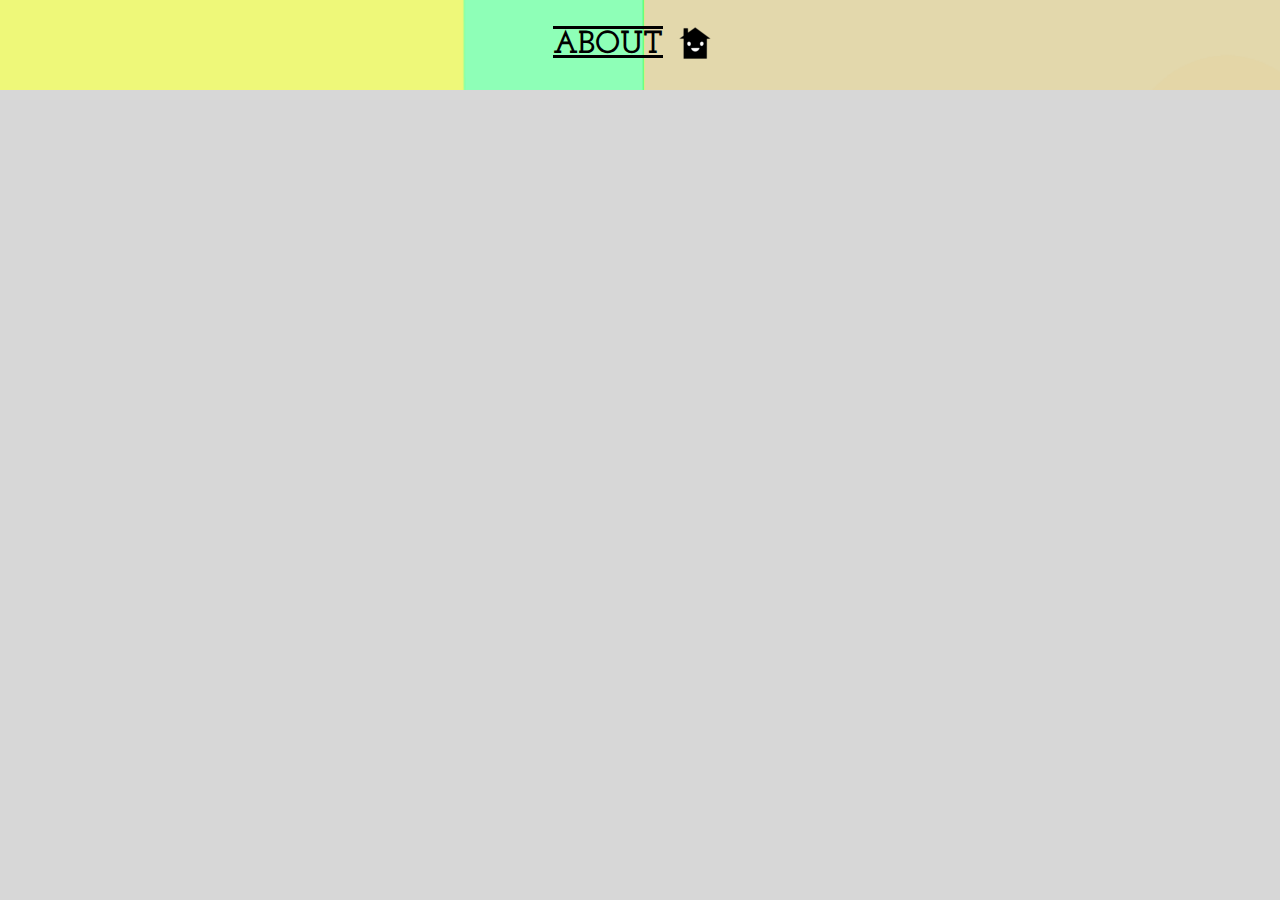
<file: www/about.html>
<!DOCTYPE html>
<html lang="en">

<head>
    <meta charset="UTF-8">
    <meta http-equiv="X-UA-Compatible" content="IE=edge">
    <meta name="viewport" content="width=device-width, initial-scale=1.0">
    <title>about</title>

    <link rel="stylesheet" href="global.css">
    <link rel="preconnect" href="https://fonts.gstatic.com">
    <link href="https://fonts.googleapis.com/css2?family=Playfair+Display:wght@400;500&display=swap" rel="stylesheet">
    <link rel="preconnect" href="https://fonts.gstatic.com">
    <link href="https://fonts.googleapis.com/css2?family=Josefin+Slab:wght@300;400&family=Oswald&display=swap"
        rel="stylesheet">
        <link rel="preconnect" href="https://fonts.googleapis.com">
<link rel="preconnect" href="https://fonts.gstatic.com" crossorigin>
<link href="https://fonts.googleapis.com/css2?family=Spectral:ital@0;1&display=swap" rel="stylesheet">
</head>

<body>
    <div class="about-bg">
        <h1 class="hero-text">ABOUT</h1>
        <a href="index.html" class="icon-button">
            <img src="images\house_32x32.png" class="icon-button-image">
        </a>
    </div>
</body>
</file>
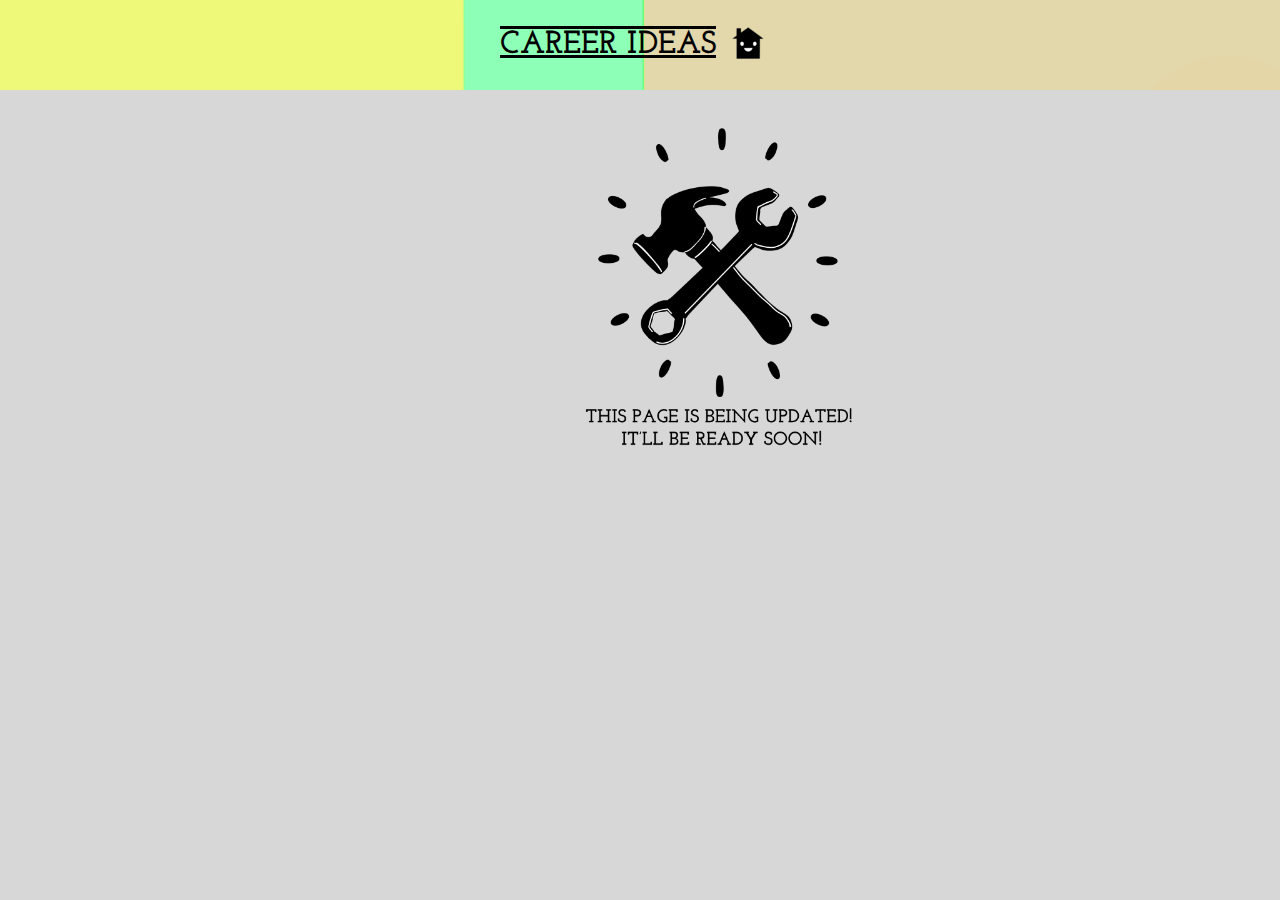
<file: www/career plan.html>
<!DOCTYPE html>
<html lang="en">

<head>
    <meta charset="UTF-8">
    <meta http-equiv="X-UA-Compatible" content="IE=edge">
    <meta name="viewport" content="width=device-width, initial-scale=1.0">
    <title>career plan</title>

    <link rel="stylesheet" href="global.css">
    <link rel="preconnect" href="https://fonts.gstatic.com">
    <link href="https://fonts.googleapis.com/css2?family=Playfair+Display:wght@400;500&display=swap" rel="stylesheet">
    <link rel="preconnect" href="https://fonts.gstatic.com">
    <link href="https://fonts.googleapis.com/css2?family=Josefin+Slab:wght@300;400&family=Oswald&display=swap"
        rel="stylesheet">
</head>

<body>

    <div class="career-bg">
        <h1 class="hero-text">CAREER IDEAS</h1>
        <a href="index.html" class="icon-button">
            <img src="images/house_32x32.png" class="icon-button-image">
        </a>
    </div>
    <div class="career-p">
        <img src="images/construction.png">
        <!--<p>As I have always been artistically inclined, I would like to be able to use the skills in digital and traditional
        art that I've worked on in the future. An ideal career path for me would be storyboarding and/or character design as it means I can use
        my knowledge from the Film Production degree and fully understand the films that I will be working on and how they are made
        and marketed.</p>
    </div>
    <div class="photos-box">
        <h2><u>During Uni</u></h2>
        <div class="photos-box-item">
            <div class="photos-box-text">
                As I progress with my course, I will be building up my art portfolio and refining my skills.
            </div>
        </div>
        <h2><u>After my Degree</u></h2>
        <div class="photos-box-item">
            <div class="photos-box-text">
                After (hopefully) achieving my Film Production degree, I am currently looking into doing a Masters in
                Illustration to further my art skills and become considerably better before heading into the workplace.
                Ideally, I would also have been able to secure some work experience in my time at University, which will
                give me a good headstart when I am ready to look for work. -->
    </div>
    </div>
    </div>
</body>

</html>
</file>
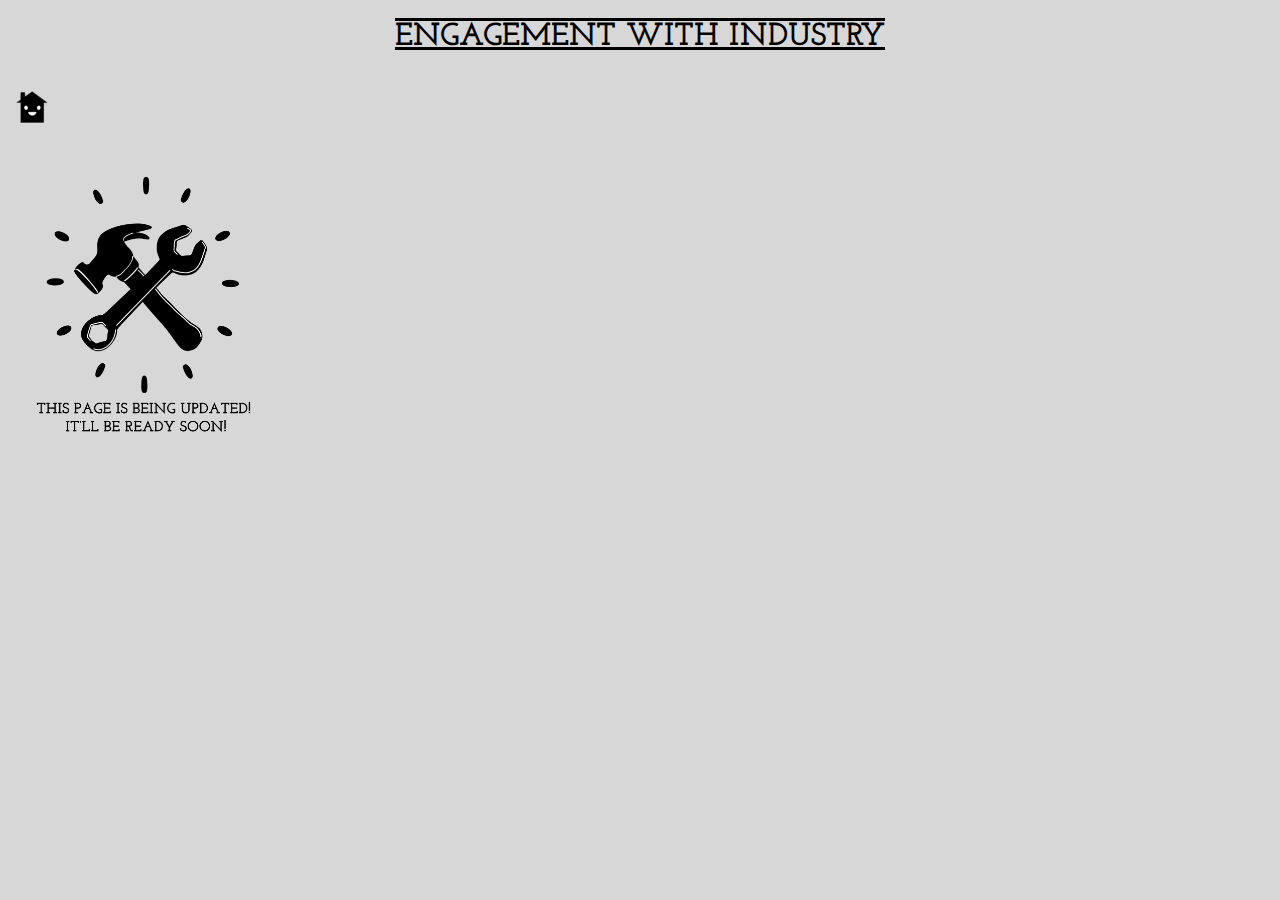
<file: www/engagement with industry.html>
<!DOCTYPE html>
<html lang="en">

<head>
    <meta charset="UTF-8">
    <meta http-equiv="X-UA-Compatible" content="IE=edge">
    <meta name="viewport" content="width=device-width, initial-scale=1.0">
    <title>engagement with industry</title>

    <link rel="stylesheet" href="global.css">
    <link rel="preconnect" href="https://fonts.gstatic.com">
    <link href="https://fonts.googleapis.com/css2?family=Playfair+Display:wght@400;500&display=swap" rel="stylesheet">
    <link rel="preconnect" href="https://fonts.gstatic.com">
    <link href="https://fonts.googleapis.com/css2?family=Josefin+Slab:wght@300;400&family=Oswald&display=swap"
        rel="stylesheet">
    <link rel="preconnect" href="https://fonts.gstatic.com" crossorigin>
    <link href="https://fonts.googleapis.com/css2?family=PT+Sans&display=swap" rel="stylesheet">
</head>

<body>
    <div class="industry-bg">
        <h1 class="industry-hero-text">ENGAGEMENT WITH INDUSTRY</h1>
        <a href="index.html" class="icon-button">
            <img src="images\house_32x32.png" class="icon-button-image">
        </a>
    </div>
    <div class="industry-text">
    <img src="images/construction.png">
    <!--<p>Due to both my lack of practical experience and the current pandemic, finding the opportunity to engage with the
        industry hasn't been at the forefront of my mind. However, I aim aiming to go to more events (online or
        otherwise) in the next academic year to heighten my understanding and learn more about the areas I'm interested
        in working in. These events will be helpful to the course as well since it will give me a chance to showcase
        what I have learnt.
    </p>-->
    </div>
</body>

</html>
</file>
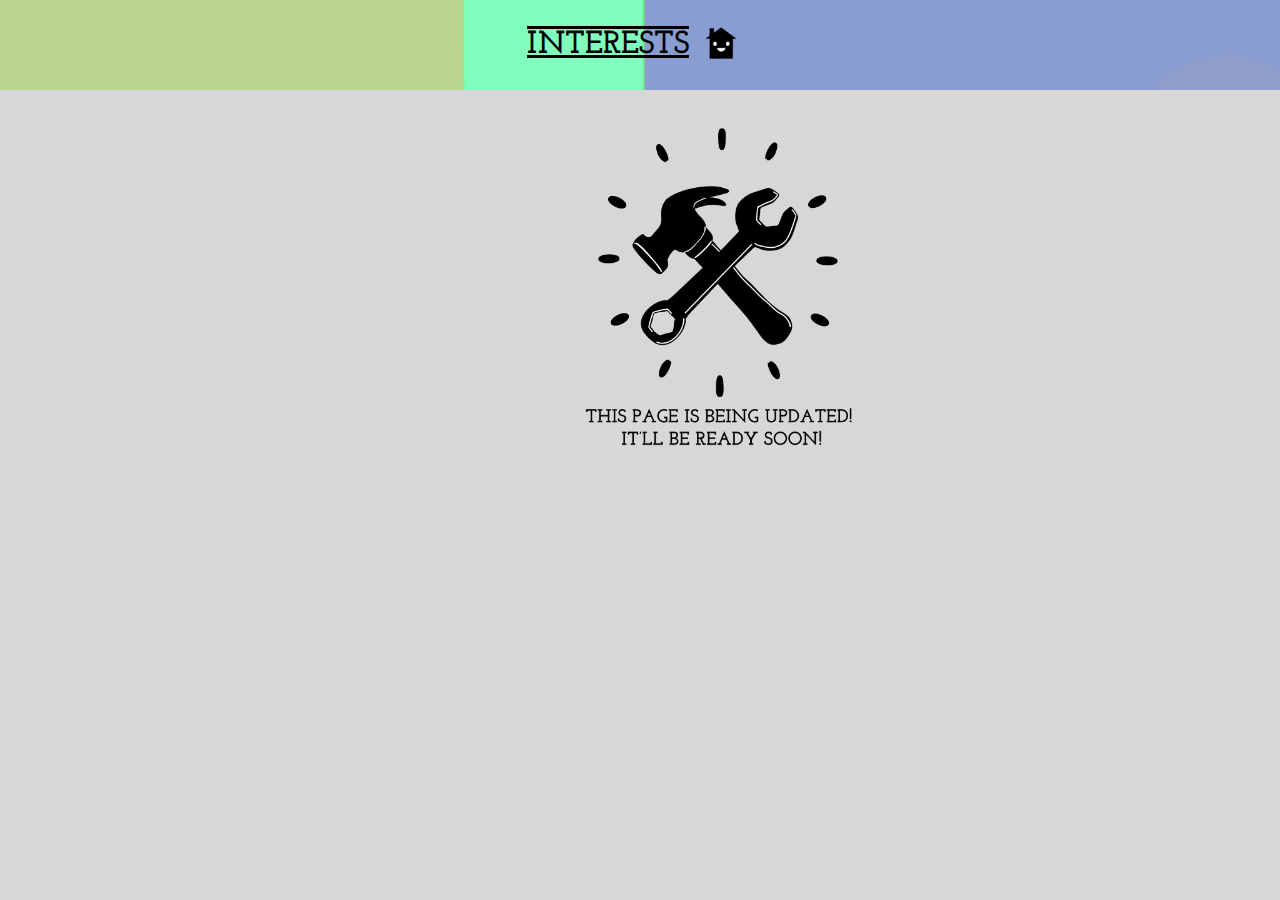
<file: www/interests.html>
<!DOCTYPE html>
<html lang="en">

<head>
    <meta charset="UTF-8">
    <meta http-equiv="X-UA-Compatible" content="IE=edge">
    <meta name="viewport" content="width=device-width, initial-scale=1.0">
    <title>interests</title>

    <link rel="stylesheet" href="global.css">
    <link rel="preconnect" href="https://fonts.gstatic.com">
    <link href="https://fonts.googleapis.com/css2?family=Playfair+Display:wght@400;500&display=swap" rel="stylesheet">
    <link rel="preconnect" href="https://fonts.gstatic.com">
    <link href="https://fonts.googleapis.com/css2?family=Josefin+Slab:wght@300;400&family=Oswald&display=swap"
        rel="stylesheet">
    <link rel="preconnect" href="https://fonts.gstatic.com" crossorigin>
    <link href="https://fonts.googleapis.com/css2?family=PT+Sans&display=swap" rel="stylesheet">
</head>

<body>
    <div class="interests-bg">
        <h1 class="hero-text">INTERESTS</h1>
        <a href="index.html" class="icon-button">
            <img src="images\house_32x32.png" class="icon-button-image">
        </a>

    </div>
    <div class="interests-text">
        <img src="images/construction.png">
    <!--<h2><b>links to (some) of my interests!</b></h2>
    <p>
        <li><a href="https://demonslayer-anime.com/">Demon Slayer Website</a></li>
        <li><a href="https://jojo-portal.com/news/comics/53/">JOJO Website</a></li>
        <li><a href="https://www.nintendo.co.uk/Games/Nintendo-Switch-games/Fire-Emblem-Three-Houses-1175482.html">Fire
                Emblem: Three Houses</a></li>
        <li><a href="https://www.inscryption.com/">Inscryption</a></li>
        <li><a href="https://www.instagram.com/mahmood/">Mahmood Instagram</a></li>
        <li><a href="https://twitter.com/MCMComicCon">MCMComicCon Twitter</a></li>
        <li><a href="https://heroaca.com/">My Hero Acadamia website</a></li>
        <li><a href="https://www.nationalgallery.org.uk/">National Gallery website</a></li>
        <li><a href="https://www.nintendo.co.uk/">Nintendo website</a></li>
        <li><a href="https://www.studioghibli.com.au/">Studio Ghibli website</a></li>
        <li><a href="https://taskmaster.tv/">Taskmaster website</a></li>
        <li><a href="https://www.vans.co.uk/">Vans website</a></li>
    </p>
    </div>-->
</body>
</html>
</file>
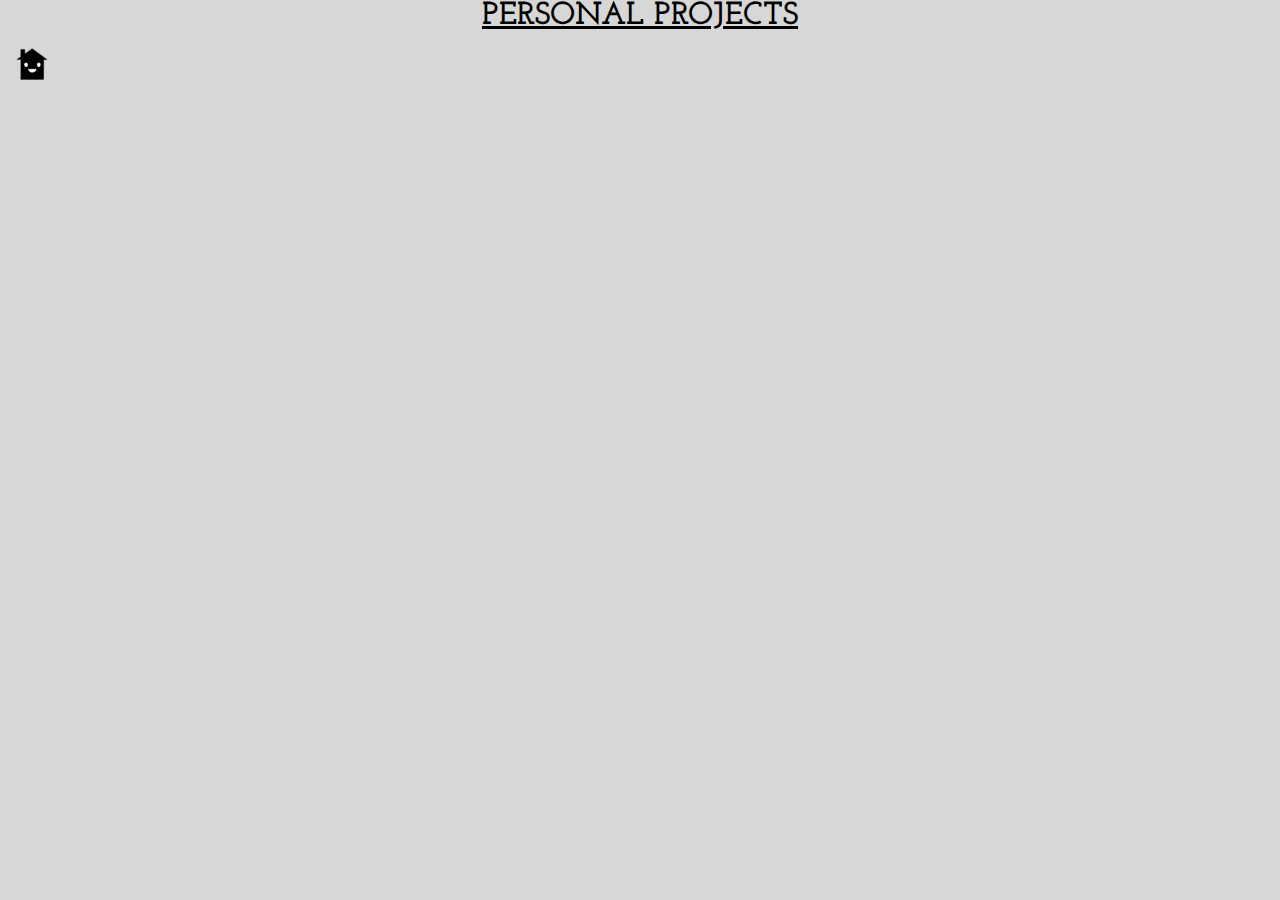
<file: www/personal projects.html>
<!DOCTYPE html>
<html lang="en">

<head>
    <meta charset="UTF-8">
    <meta http-equiv="X-UA-Compatible" content="IE=edge">
    <meta name="viewport" content="width=device-width, initial-scale=1.0">
    <title>about</title>

    <link rel="stylesheet" href="global.css">
    <link rel="preconnect" href="https://fonts.gstatic.com">
    <link href="https://fonts.googleapis.com/css2?family=Playfair+Display:wght@400;500&display=swap" rel="stylesheet">
    <link rel="preconnect" href="https://fonts.gstatic.com">
    <link href="https://fonts.googleapis.com/css2?family=Josefin+Slab:wght@300;400&family=Oswald&display=swap"
        rel="stylesheet">
        <link rel="preconnect" href="https://fonts.googleapis.com">
<link rel="preconnect" href="https://fonts.gstatic.com" crossorigin>
<link href="https://fonts.googleapis.com/css2?family=Spectral:ital@0;1&display=swap" rel="stylesheet">
</head>

<body>
    <div class="pp-bg">
        <h1 class="hero-text">PERSONAL PROJECTS</h1>
        <a href="index.html" class="icon-button">
            <img src="images\house_32x32.png" class="icon-button-image">
        </a>
    </div>
</body>
</file>
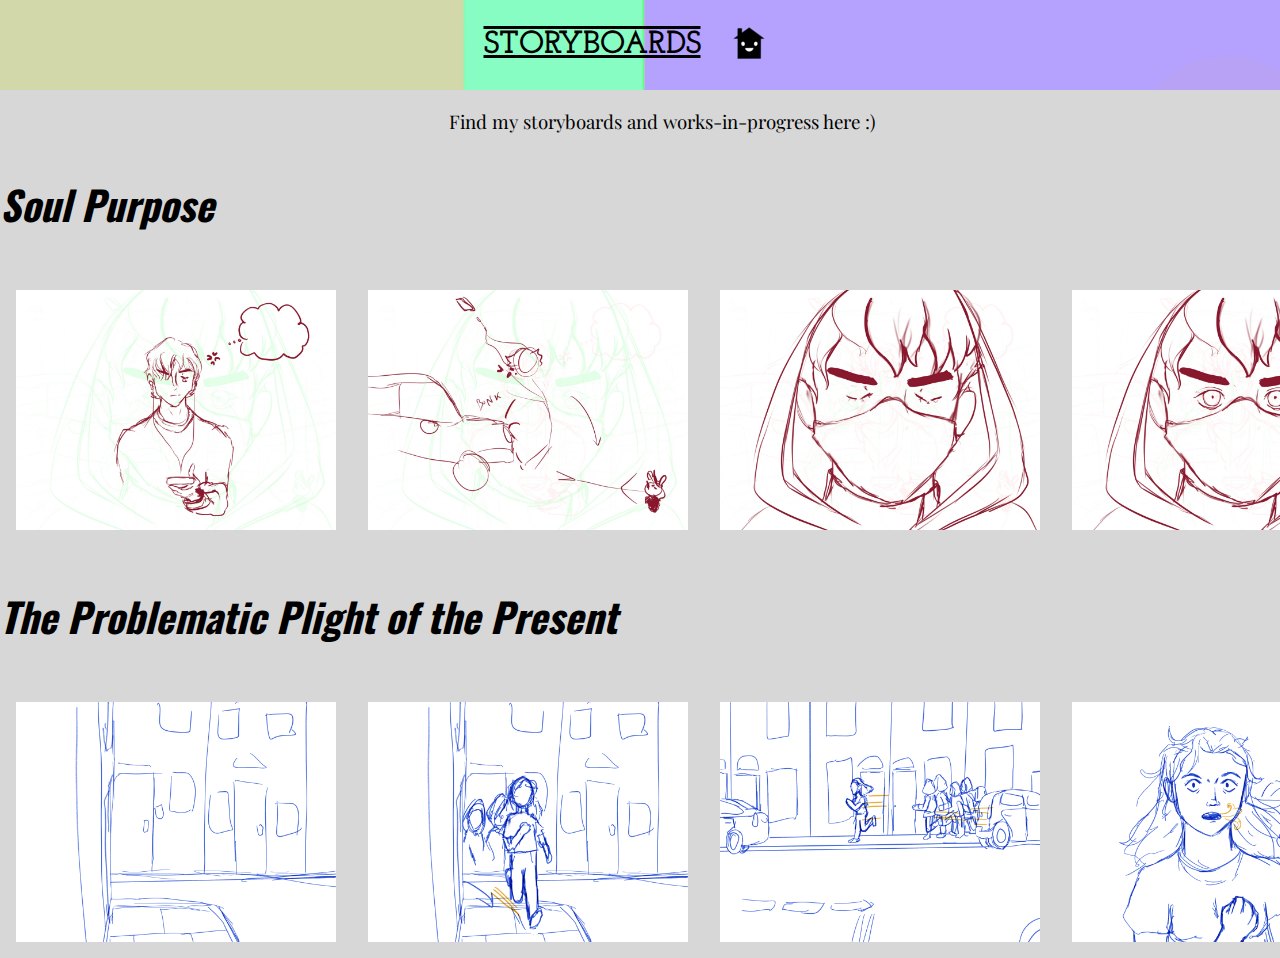
<file: www/university work.html>
<!DOCTYPE html>
<html lang="en">

<head>
    <meta charset="UTF-8">
    <meta http-equiv="X-UA-Compatible" content="IE=edge">
    <meta name="viewport" content="width=device-width, initial-scale=1.0">
    <title>storyboards</title>

    <link rel="stylesheet" href="global.css">
    <link rel="preconnect" href="https://fonts.gstatic.com">
    <link href="https://fonts.googleapis.com/css2?family=Playfair+Display:wght@400;500&display=swap" rel="stylesheet">
    <link rel="preconnect" href="https://fonts.gstatic.com">
    <link href="https://fonts.googleapis.com/css2?family=Josefin+Slab:wght@300;400&family=Oswald&display=swap"
        rel="stylesheet">
    <link rel="preconnect" href="https://fonts.googleapis.com">
    <link rel="preconnect" href="https://fonts.gstatic.com" crossorigin>
    <link href="https://fonts.googleapis.com/css2?family=Spectral:ital@0;1&display=swap" rel="stylesheet">
</head>

<body>

    <div class="story-bg">
        <h1 class="hero-text">STORYBOARDS</h1>
        <a href="index.html" class="icon-button">
            <img src="images/house_32x32.png" class="icon-button-image">
        </a>
    </div>
    <h3>Find my storyboards and works-in-progress here :)</h3>

    <div>
        <div class="story-row">
            <p><b><i>Soul Purpose</i></b></p>
            <div class="story-column">
                <img src="images/storyboards/untitled_project1/101.jpg">
                <img src="images/storyboards/untitled_project1/102.jpg">
                <img src="images/storyboards/untitled_project1/103.jpg">
                <img src="images/storyboards/untitled_project1/104.jpg">
                <img src="images/storyboards/untitled_project1/105.jpg">
                <img src="images/storyboards/untitled_project1/106.jpg">
                <img src="images/storyboards/untitled_project1/107.jpg">
                <img src="images/storyboards/untitled_project1/108.jpg">
            </div>
            <div class="story-row">
                <p><b><i>The Problematic Plight of the Present</i></b></p>
                <div class="story-column">
                    <img src="images/storyboards/ppp/storyboard-1.png">
                    <img src="images/storyboards/ppp/storyboard-2.png">
                    <img src="images/storyboards/ppp/storyboard-3.png">
                    <img src="images/storyboards/ppp/storyboard-4.png">
                    <img src="images/storyboards/ppp/storyboard-5.png">
                    <img src="images/storyboards/ppp/storyboard-6.png">
                    <img src="images/storyboards/ppp/storyboard-7.png">
                    <img src="images/storyboards/ppp/storyboard-8.png">
                    <img src="images/storyboards/ppp/storyboard-9.png">
                    <img src="images/storyboards/ppp/storyboard-10.png">
                    <img src="images/storyboards/ppp/storyboard-11.png">
                    <img src="images/storyboards/ppp/storyboard-12.png">
                    <img src="images/storyboards/ppp/storyboard-13.png">
                    <img src="images/storyboards/ppp/storyboard-14.png">
                    <img src="images/storyboards/ppp/storyboard-15.png">
                    <img src="images/storyboards/ppp/storyboard-16.png">
                    <img src="images/storyboards/ppp/storyboard-17.png">
                    <img src="images/storyboards/ppp/storyboard-18.png">
                    <img src="images/storyboards/ppp/storyboard-19.png">
                    <img src="images/storyboards/ppp/storyboard-20.png">
                    <img src="images/storyboards/ppp/storyboard-21.png">
                    <img src="images/storyboards/ppp/storyboard-22.png">
                    <img src="images/storyboards/ppp/storyboard-23.png">
                    <img src="images/storyboards/ppp/storyboard-24.png">
                    <img src="images/storyboards/ppp/storyboard-25.png">
                    <img src="images/storyboards/ppp/storyboard-26.png">
                    <img src="images/storyboards/ppp/storyboard-27.png">
                    <img src="images/storyboards/ppp/storyboard-28.png">
                    <img src="images/storyboards/ppp/storyboard-29.png">
                    <img src="images/storyboards/ppp/storyboard-30.png">
                    <img src="images/storyboards/ppp/storyboard-31.png">
                    <img src="images/storyboards/ppp/storyboard-32.png">
                    <img src="images/storyboards/ppp/storyboard-33.png">
                    <img src="images/storyboards/ppp/storyboard-34.png">
                    <img src="images/storyboards/ppp/storyboard-35.png">
                    <img src="images/storyboards/ppp/storyboard-36.png">
                    <img src="images/storyboards/ppp/storyboard-37.png">
                    <img src="images/storyboards/ppp/storyboard-38.png">
                    <img src="images/storyboards/ppp/storyboard-39.png">
                    <img src="images/storyboards/ppp/storyboard-40.png">

</html>
</file>
<file: www/global.css>
body{
    background-color: #d7d7d7;
    padding:0px;
    margin:0px;
}
h1{
    text-align: center;
    font-family: Josefin Slab;
    text-decoration: underline overline;
}
h2 {
    padding: 2em;
    font-family: Playfair Display;
    font-weight: normal;
    text-align:left;
    color: black;
}
h3 {
    padding: 0em;
    font-family: Playfair Display;
    font-weight: normal;
    text-align: center;
    color: black;
    width: 45vw;
    padding-left: 20em;
    padding-right: 20em;
}
img{
    max-height: 20em;
    padding: 1em;    
}
video{
    max-height: 20em;
    padding: 1em; 
}
title{
    text-align: center;
}
.hero-text {
    margin: 0;
}
.background {
    margin: 0px;
    background-color: #92fdb6;
}
.background ul{
        list-style-type:none;
        font-family: Victor Mono;
        text-align: left;
        color: black;
        padding-bottom: 5em;
        padding-top: 7em;
        padding-left: 5em;
}
.background li{ display: inline-block;
        font-family: 'Roboto Serif';
        text-align: left;
}
.background a { display: block;
        padding: 6px;
        padding-top: 3px;
        background-color: none;
        color: rgb(54, 54, 54);
        font-size: 70px;
        text-align:justify;
        margin-right: 20em;
        margin-left: 1em;

} 
.background a:hover {
        color:#fe6faf;
}
.index-bg {
        background-image: url("images/index_bg.png"); 
        background-color: var(--bg); 
        height: 100vh; 
        background-position: center center; 
        background-repeat: no-repeat;
        background-size:cover;
        opacity: 100%;
        background-position: center;
        background-attachment: fixed;
}
.index-hero-text {
        text-align: left;
        position: absolute;
        top: 45%;
        left: 51%;
        transform: translate(-50%, -50%);
        color: var(--titletext) 
}
.nav-options {
          padding: 0;
}
.hero-text{
    margin: 0;
}
.index-box{
    display:inline;
    flex-wrap: wrap;
    margin: 2em 5vw;
    height: 100vh;
}
.index-box-item{
    width: 100%;
    border-radius: 0.5rem;
    display: flex;
    position: relative;
    bottom: 0;
}
.index-box-text p{
    margin: 0%;
    font-family: 'Spectral', serif;;
    text-align: center;
    color: black;
    font-size: 15pt;
    font-weight: 600;
    padding-left: 30em;
    padding-right: 30em;
}
.index-box-image{
    margin: 0%;
    width: 20vw;
}
.about-bg{
        background-image: url("images/career_plan_bg.jpg");
        background-color: var(--bg);
        width: 100vw;
        height: 10vh;
        background-position: top;
        background-repeat: no-repeat;
        background-size: cover;
        opacity: 100%;
        display: flex;
        align-items: center;
        justify-content: center;
}
.career-bg{
    background-image: url("images/career_plan_bg.jpg");
    background-color: var(--bg);
    width: 100vw;
    height: 10vh;
    background-position: top;
    background-repeat: no-repeat;
    background-size: cover;
    opacity: 100%;
    display: flex;
    align-items: center;
    justify-content: center;
}
.career-p p{
    text-align: center;
    font-family: Playfair Display;
    font-size: 12pt;
    padding-top: 0px;
    padding-left: 20em;
    padding-right: 20em;
    text-align: center;
}
.career-p img{
    max-height: none;
    width: 25vw;
    padding-left: 35em;
}
.photos-box h2{
    text-align:center;
    font-family: Oswald;
}
.photos-box{
    display: flex;
    flex-wrap: wrap;
    margin: 2em 20vw
}
.photos-box-item {
    background-color: #e3d8ac;
    width: 100%;
    border-radius: 0.25rem;
    display: flex;
}
.photos-box-image {
    margin: 0%;
    width: 20vw;
}
.photos-box-text {
    margin: 2%;
    font-family: Playfair Display;
}
.photos-box-text a{
    color: black;
    }
.photos-box-text a:hover{
        color: #a29c9e;
}
.career-bg h1{
    text-align: center;
    font-family: Josefin Slab; 
}
.current-bg {
    background-image: url("images/current_work_bg.jpg");
    background-color: var(--bg); 
    width: 100%;
    height: 10vh; 
    background-position:top; 
    background-repeat: no-repeat;
    background-size: cover;
    opacity: 100%;
    display: flex;
    align-items: center;
    justify-content: center;
}   
.current-bg a {
        margin: 1em;
}
.current-bg h1{
    text-align: center;
    font-family: Josefin Slab; 
}
.current-bg a:hover{
    color:#5C778A;
}
.current-column {
    display: flex;
    flex-wrap: nowrap;
    overflow-x: scroll;
    padding-top: 0px;
}
/* width */
.current-column::-webkit-scrollbar {
    width: 7.5px;
    height: 8.5px;
    color:#5C778A;
  }
.current-column::-webkit-scrollbar-track {
    box-shadow: inset 0 0 5px #8d8785;
    border-radius: 7.5px;
    color:#5C778A;
}
  /* Handle */
.current-column::-webkit-scrollbar-thumb {
    background: #5C778A;
    border-radius: 7.5px;
  }
.current-row p{
    font-family: Oswald;
    font-size:30pt
}
.imageandtext{
    margin: 5em 0;
    width: 100%;
    align-items: center;
    justify-content: center;
     display: flex;
}
.imageandtext img {
    max-height: none;
    width: 25vw;
}
.imageandtext a:hover{
    color:#a3d69d;
}
.imageandtext a{
    color: black;
}
.eport-bg {
    background-image: url("images/eportfolio_bg.jpg");
    background-color: #ffda77; 
    width: 100%;
    height: 10vh; 
    background-position:top; 
    background-repeat: no-repeat;
    background-size: cover;
    opacity: 100%;
    display: flex;
    align-items: center;
    justify-content: center;
    }
.eport-column {
    display: flex;
    flex-wrap: nowrap;
    overflow-x: scroll;
    padding-top: 0px;
}
/* width */
.eport-column::-webkit-scrollbar {
    width: 7.5px;
    height: 8.5px;
    color:#a3d69d;
  }
.eport-column::-webkit-scrollbar-track {
    box-shadow: inset 0 0 5px #8d8785;
    border-radius: 7.5px;
    color:#a3d69d;
}
  /* Handle */
.eport-column::-webkit-scrollbar-thumb {
    background: #a3d69d;
    border-radius: 10px;
  }
.eport-row p{
    font-family: Oswald;
    font-size:30pt
}
.eport-bg a:hover{
    color:#a3d69d;
}
.eport-bg a{
    color: black
}
.eport-bg h1{
    text-align: center;
    font-family: Josefin Slab; 
}
.interests-bg {
    background-image: url("images/interests_bg.jpg");
    background-color: var(--bg); 
    width: 100vw;
    height: 10vh; 
    background-position:top; 
    background-repeat: no-repeat;
    background-size: cover;
    opacity: 100%;
    display: flex;
    align-items: center;
    justify-content: center;
    
}
.interests-bg h1{
    text-align: center;
    font-family: Josefin Slab;   
}
.interests-bg p{
    text-align: center;
    font-family: Playfair Display;
    font-size: 15pt;
    padding-top: 0px;
    padding-left: 20em;
    padding-right: 20em;
}
.interests-text h2{
    text-align: center;
    font-family: 'PT Sans', sans-serif;
    padding: 0em;
}
.interests-text a{
    color: black;
    font-size: 15pt;
    text-align: center;
    font-family: Playfair Display;
}
.interests-text li{ 
    font-family: Oswald;
    text-align: center;
    list-style-type: none;
}
.interests-text a:hover {
    color:#8a9dd1;
}

.interests-text a {
    margin: 1em;
}
.interests-text img{
    max-height: none;
    width: 25vw;
    padding-left: 35em;
}
.links-bg {
    background-image: url("images/useful_bg.jpg");
    background-color: var(--bg); 
    width: 100vw;
    height: 10vh; 
    background-position:top; 
    background-repeat: no-repeat;
    background-size: cover;
    opacity: 100%;
    display: flex;
    align-items: center;
    justify-content: center;
}
.links-bg a {
    margin: 1em;
}
.links-bg h1{
    text-align: center;
    font-family: Josefin Slab;   
}
.useful-text p{
    text-align: center;
    font-family: Playfair Display;
    font-size: 15pt;
    padding-top: 0em;
    padding-left: 20em;
    padding-right: 20em;
}
.useful-text a{
    color: black;
}
.useful-text a:hover{
    color: #ff6c6c;
}
.story-bg {
    background-image: url("images/storyboards_bg.jpg");
    background-color: var(--bg); 
    width: 100%;
    height: 10vh; 
    background-position:top; 
    background-repeat: no-repeat;
    background-size: cover;
    opacity: 100%;
    display: flex;
    align-items: center;
    justify-content: center;
}   
.story-bg a {
        margin: 1em;
}
.story-bg h1{
    text-align: center;
    font-family: Josefin Slab; 
}
.story-bg a:hover{
    color:#B5A2FE;
}
.story-column {
    display: flex;
    flex-wrap: nowrap;
    overflow-x: scroll;
    padding-top: 0px;
}
/* width */
.story-column::-webkit-scrollbar {
    width: 7.5px;
    height: 8.5px;
    color:#B5A2FE;
  }
.story-column::-webkit-scrollbar-track {
    box-shadow: inset 0 0 5px #8d8785;
    border-radius: 7.5px;
    color:#B5A2FE;
}
  /* Handle */
.story-column::-webkit-scrollbar-thumb {
    background: #B5A2FE;
    border-radius: 7.5px;
  }
.story-column img{
    max-height: none;
    width: 25vw;
}
.story-row p{
    font-family: Oswald;
    font-size:30pt
}
</file>
